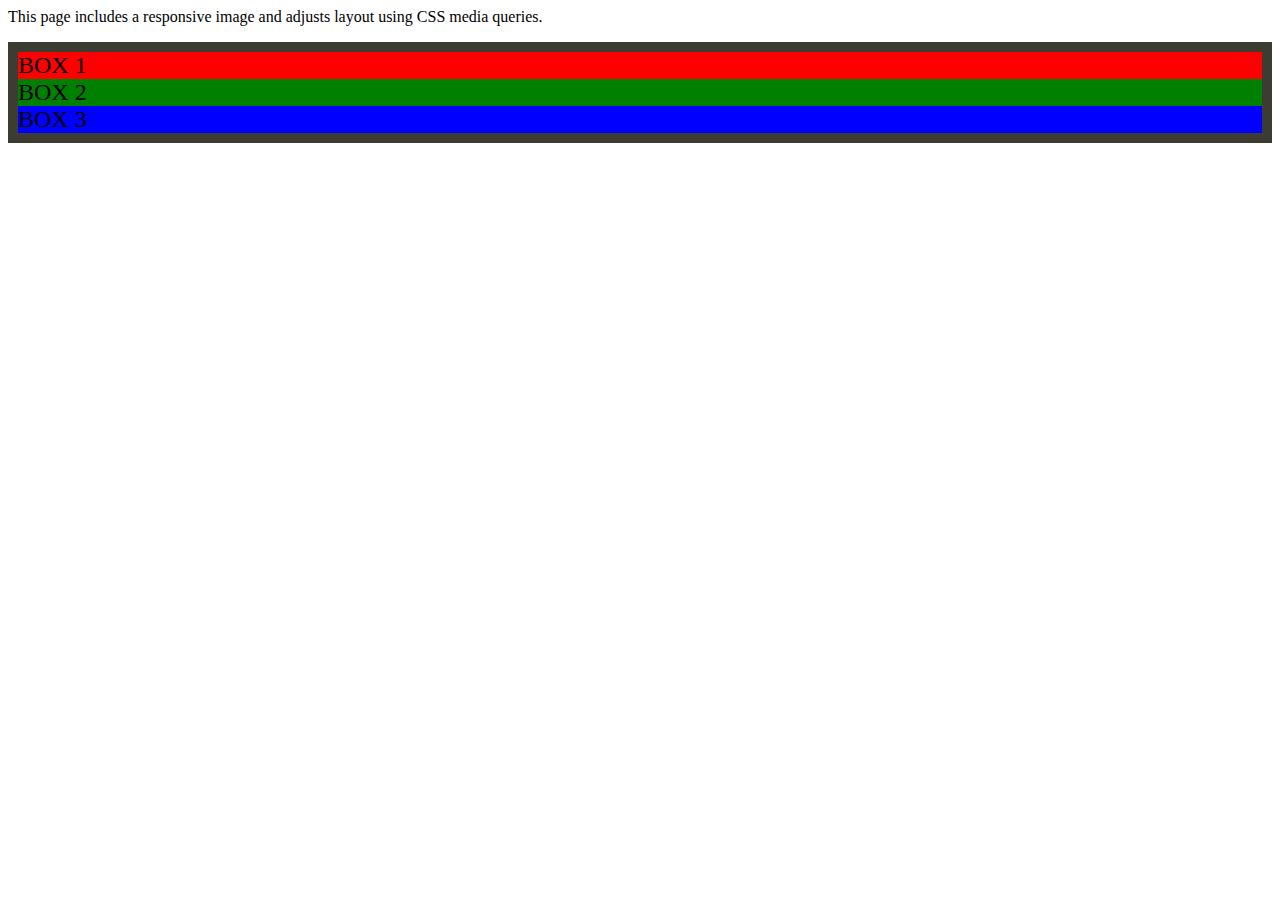
<file: FHD1/index.html>
<DOCTYPE html>
    <html>
        <head>
            <link rel="stylesheet" href="style.css"
        </head>
        <body>
            <section class="about"
            <img src="kluh.png"
            <p>This page includes a responsive image and adjusts layout using CSS media queries.</p>
            <div class="container">
                <div class="box1">BOX 1</div>
                <div class="box2">BOX 2</div>
                <div class="box3">BOX 3</div>
            </div>

        </body>
        </html>
</file>
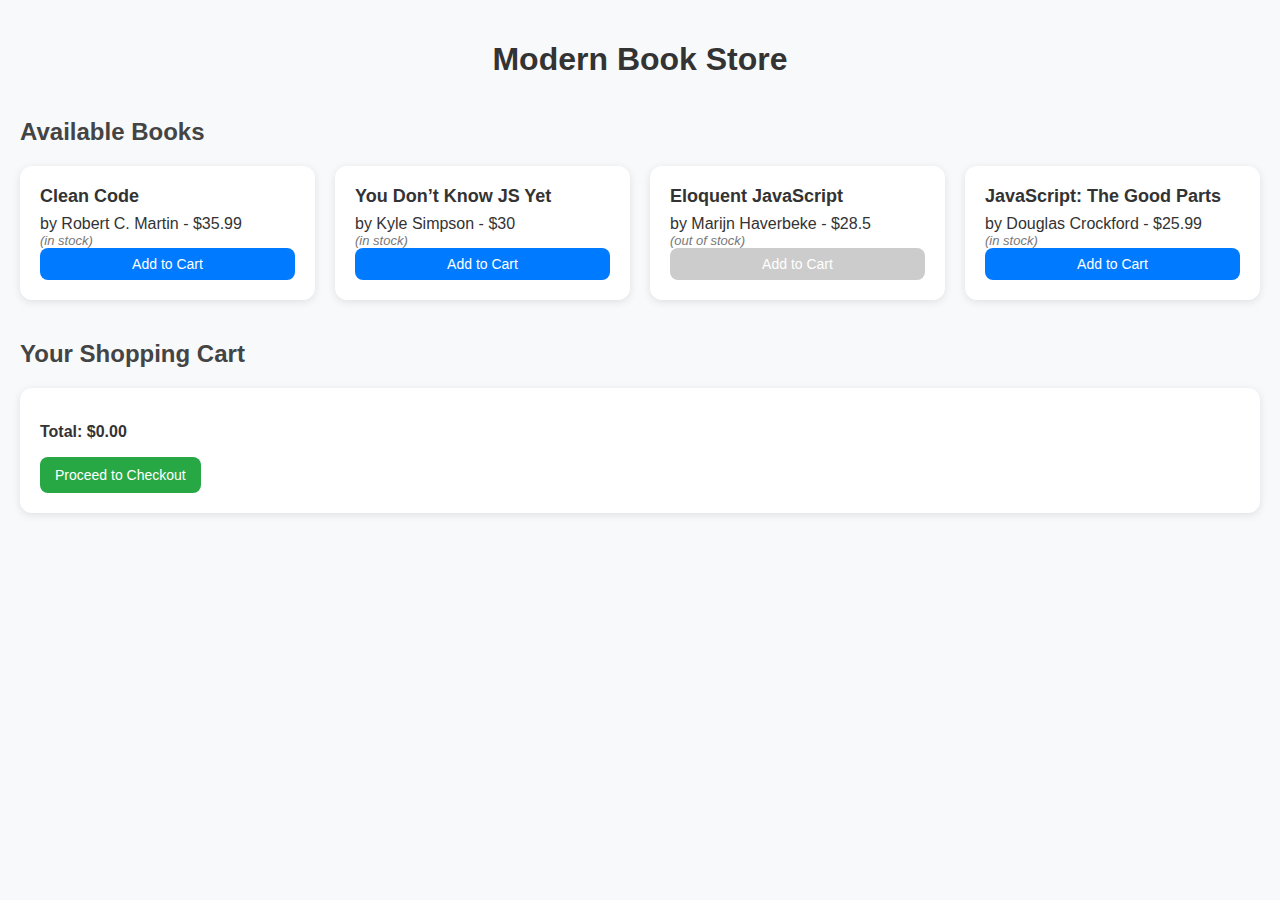
<file: week 7/index.html>
<!DOCTYPE html> 
<html lang="en"> 
<head> 
  <meta charset="UTF-8"> 
  <title>Online Book Store</title> 
  <style> 
    body { 
      font-family: "Segoe UI", Tahoma, Geneva, Verdana, sans-serif; 
      margin: 0; 
      padding: 20px; 
      background: #f8f9fa; 
      color: #333; 
    } 
 
    h1 { 
      text-align: center; 
      margin-bottom: 30px; 
    } 
 
    h2 { 
      margin-top: 40px; 
      margin-bottom: 20px; 
      color: #444; 
    } 
 
    /* Book grid */ 
    #book-list { 
      display: grid; 
      grid-template-columns: repeat(auto-fill, minmax(250px, 1fr)); 
      gap: 20px; 
      list-style: none; 
      padding: 0; 
    } 
 
    #book-list li { 
      background: #fff; 
      padding: 20px; 
      border-radius: 12px; 
      box-shadow: 0 2px 8px rgba(0,0,0,0.1); 
      display: flex; 
      flex-direction: column; 
      justify-content: space-between; 
      transition: transform 0.2s; 
    } 
 
    #book-list li:hover { 
      transform: translateY(-5px); 
    } 
 
    #book-list strong { 
      font-size: 18px; 
      display: block; 
      margin-bottom: 8px; 
    } 
 
    #book-list em { 
      font-size: 13px; 
      color: #777; 
    } 
 
    #book-list button { 
      margin-top: auto; 
      padding: 8px 12px; 
      background: #007bff; 
      border: none; 
      border-radius: 8px; 
      color: white; 
      cursor: pointer; 
      font-size: 14px; 
      transition: background 0.2s; 
    } 
 
    #book-list button:hover:not(:disabled) { 
      background: #0056b3; 
    } 
 
    #book-list button:disabled { 
      background: #ccc; 
      cursor: not-allowed; 
    } 
 
    /* Cart */ 
    #cart-container { 
      background: #fff; 
      padding: 20px; 
      border-radius: 12px; 
      box-shadow: 0 2px 8px rgba(0,0,0,0.1); 
      margin-top: 20px; 
    } 
 
    #cart-list { 
      list-style: none; 
      padding: 0; 
      margin: 0 0 15px 0; 
    } 
 
    #cart-list li { 
      display: flex; 
      justify-content: space-between; 
      align-items: center; 
      padding: 8px 0; 
      border-bottom: 1px solid #eee; 
    } 
 
    #cart-list li:last-child { 
      border-bottom: none; 
    } 
 
    #cart-list button { 
      padding: 5px 10px; 
      background: #dc3545; 
      border: none; 
      border-radius: 6px;
        color: white; 
      cursor: pointer; 
      font-size: 12px; 
      transition: background 0.2s; 
    } 
 
    #cart-list button:hover { 
      background: #b52b37; 
    } 
 
    #total-price { 
      font-weight: bold; 
      margin-top: 10px; 
      font-size: 16px; 
    } 
 
    #checkout-btn { 
      display: block; 
      margin-top: 15px; 
      padding: 10px 15px; 
      background: #28a745; 
      border: none; 
      border-radius: 8px; 
      color: white; 
      cursor: pointer; 
      font-size: 14px; 
      transition: background 0.2s; 
    } 
 
    #checkout-btn:hover { 
      background: #1e7e34; 
    } 
  </style> 
</head> 
<body> 
  <h1>             Modern Book Store</h1> 
   
  <h2>Available Books</h2> 
<ul id="book-list"></ul> 
<h2>Your Shopping Cart</h2> 
<div id="cart-container"> 
<ul id="cart-list"></ul> 
<p id="total-price">Total: $0.00</p> 
<button id="checkout-btn">Proceed to Checkout</button> 
</div> 
<script type="module" src="./main.js"></script> 
</body> 
</html>
</file>
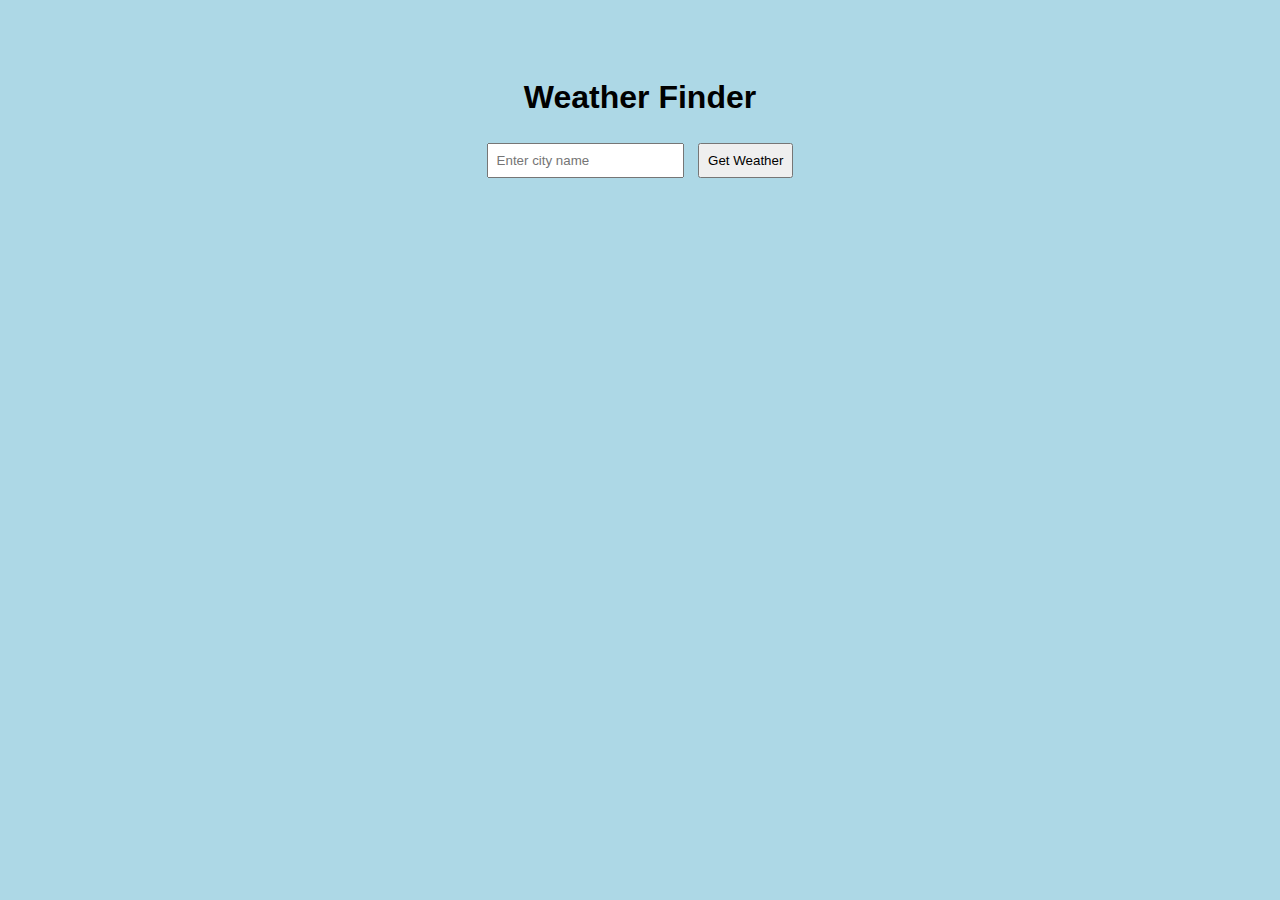
<file: week 6/weather.html>
<!DOCTYPE html>
<html lang="en">

<head>
    <meta charset="UTF-8">
    <meta name="viewport" content="width=device-width, initial-scale=1.0">
    <title>Weather Finder</title>
    <script src="https://ajax.googleapis.com/ajax/libs/jquery/3.7.1/jquery.min.js"></script>

    <style>
        body {
            font-family: Arial, sans-serif;
            background-color: lightblue;
            text-align: center;
            padding: 50px;
        }

        input,
        button {
            padding: 8px;
            margin: 5px;
        }

        #result {
            margin-top: 20px;
            font-size: 20px;
            font-weight: bold;
        }
    </style>
</head>

<body>

    <h1>Weather Finder</h1>
    <input type="text" id="city" placeholder="Enter city name">
    <button id="getWeather">Get Weather</button>
    <div id="result"></div>

    <script>
        $("#getWeather").click(function () {
            let city = $("#city").val().trim();

            if (city === "") {
                $("#result").html("⚠️ Please enter a city name.");
                return;
            }

            const settings = {
	async: true,
	crossDomain: true,
	url: 'https://open-weather13.p.rapidapi.com/city?city=new%20york&lang=EN',
	method: 'GET',
	headers: {
		'x-rapidapi-key': 'e0d431768cmshbe6e9773df20b57p178502jsn24c0204eed58',
		'x-rapidapi-host': 'open-weather13.p.rapidapi.com'
	}
};

$.ajax(settings).done(function (response) {
	console.log(response);
});

$.ajax(settings).done(function (response) {
	console.log(response);
});
            $.ajax(settings)
                .done(function (response) {
                    console.log("Success:", response);
                    $("#result").html(`
                        🌍 City: ${response.name}<br>
                        🌡️ Temp: ${response.main.temp} °C<br>
                        ⛅ Weather: ${response.weather[0].description}
                    `);
                })
                .fail(function (err) {
                    console.error("Error:", err);
                    $("#result").html("❌ Error fetching weather data.");
                });
        });
    </script>

</body>

</html>
</file>
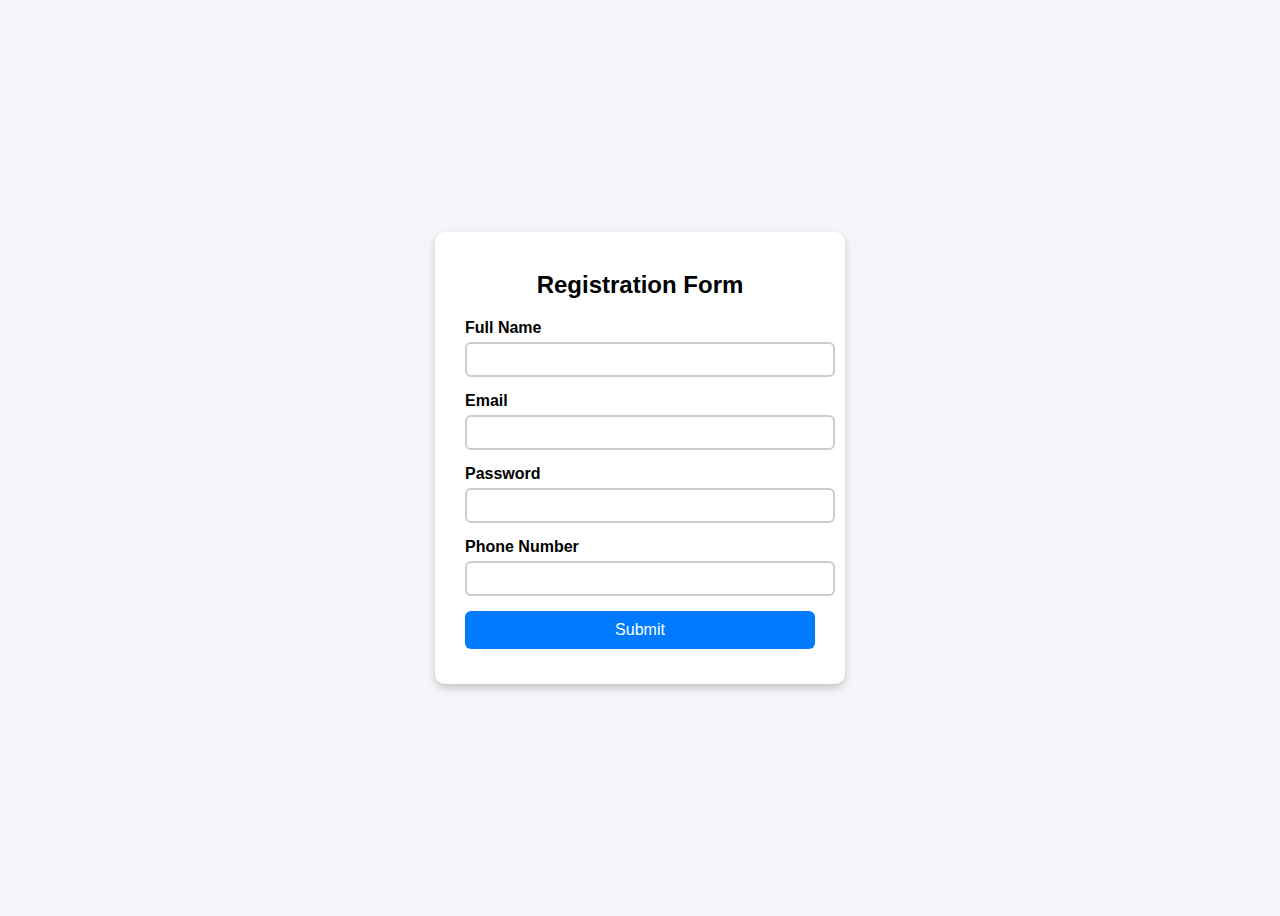
<file: week5/form.html>
<!DOCTYPE html> 
<html lang="en"> 
<head> 
  <meta charset="UTF-8"> 
  <title>Form Validation with JS DOM</title> 
  <link rel="stylesheet" href="style.css"> 
</head> 
<body> 
  <form id="myForm" novalidate> 
    <h2>Registration Form</h2> 
     
    <div class="form-group"> 
      <label for="fullname">Full Name</label> 
      <input type="text" id="fullname" required> 
      <div class="error" id="fullnameError"></div> 
    </div> 
 
    <div class="form-group"> 
      <label for="email">Email</label> 
      <input type="email" id="email" required> 
      <div class="error" id="emailError"></div> 
    </div> 
 
    <div class="form-group"> 
      <label for="password">Password</label> 
      <input type="password" id="password" required> 
      <div class="error" id="passwordError"></div> 
    </div> 
 
    <div class="form-group"> 
      <label for="phone">Phone Number</label> 
      <input type="tel" id="phone" pattern="[0-9]{10}" required> 
      <div class="error" id="phoneError"></div> 
    </div> 
 
    <button type="submit">Submit</button> 
    <div class="success" id="successMessage"></div> 
  </form>
</file>
<file: FHD1/style.css>
.container {
    background-color: rgb(60,60,51);
    padding: 10px;
    font-size:1.5rem;
    /* display:flex;
    flex-wrap:wrap;*/
}


.box1 {
    background-color: red;
}

.box2 {
    background-color: green;
}

.box3 {
    background-color: blue;
}

@media only screen and (max-width:700px){
    .box1{
      background-color: aliceblue;
      font-size:2rem;
      
    }
}
</file>
<file: week5/style.css>
body { 
  font-family: Arial, sans-serif; 
  background: #f4f6f9; 
  display: flex; 
  justify-content: center; 
  align-items: center; 
  height: 100vh; 
} 
form { 
  background: #fff; 
  padding: 20px 30px; 
  border-radius: 10px; 
  box-shadow: 0 4px 8px rgba(0,0,0,0.2); 
  width: 350px; 
} 
h2 { 
  text-align: center; 
  margin-bottom: 20px; 
} 
.form-group { 
  margin-bottom: 15px; 
} 
label { 
  font-weight: bold; 
  display: block; 
  margin-bottom: 5px; 
} 
input { 
  width: 100%; 
  padding: 8px; 
  border: 2px solid #ccc; 
  border-radius: 6px; 
  outline: none; 
transition: border 0.3s; 
} 
input:focus { 
border-color: #007BFF; 
} 
.error { 
color: red; 
font-size: 0.9em; 
margin-top: 4px; 
} 
.success { 
color: green; 
font-weight: bold; 
margin-top: 15px; 
text-align: center; 
} 
.valid { 
border-color: green !important; 
} 
.invalid { 
border-color: red !important; 
} 
button { 
width: 100%; 
padding: 10px; 
background: #007BFF; 
border: none; 
color: white; 
border-radius: 6px; 
font-size: 1em; 
cursor: pointer; 
} 
button:hover { 
background: #0056b3; 
}
</file>
